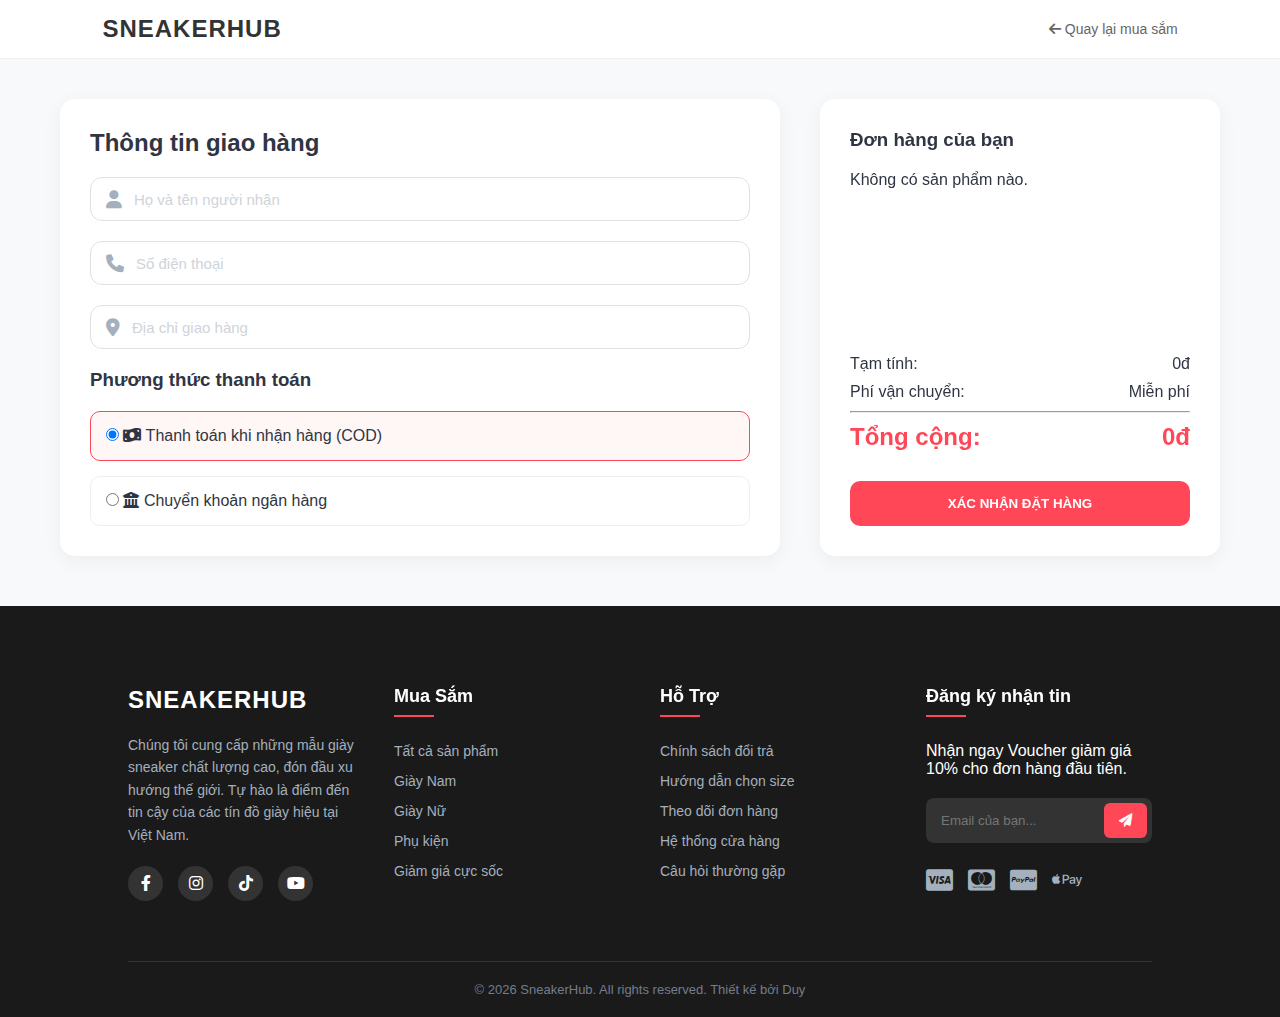
<file: html/checkout.html>
<!doctype html>
<html lang="vi">
  <head>
    <meta charset="UTF-8" />
    <meta name="viewport" content="width=device-width, initial-scale=1.0" />
    <title>Thanh toán - SNEAKERHUB</title>
    <link rel="stylesheet" href="../style.css" />
    <link rel="stylesheet" href="../css/checkout.css" />
    <link
      rel="stylesheet"
      href="https://cdnjs.cloudflare.com/ajax/libs/font-awesome/6.0.0/css/all.min.css"
    />
    <link rel="icon" type="image/png" href="../img/logo-white.png" />
  </head>
  <body class="checkout-page">
    <nav class="navbar small-nav">
      <div class="logo">SNEAKER<span>HUB</span></div>
      <a href="../index.html" class="back-link"
        ><i class="fas fa-arrow-left"></i> Quay lại mua sắm</a
      >
    </nav>

    <main class="checkout-container">
      <div class="checkout-form">
        <h2 class="checkout-form-title">Thông tin giao hàng</h2>
        <div class="auth-box" style="box-shadow: none; padding: 0">
          <div class="input-group">
            <i class="fas fa-user"></i>
            <input
              id="fullname"
              type="text"
              placeholder="Họ và tên người nhận"
              required
            />
          </div>
          <div class="input-group">
            <i class="fas fa-phone"></i>
            <input id="phone" type="tel" placeholder="Số điện thoại" required />
          </div>
          <div class="input-group">
            <i class="fas fa-map-marker-alt"></i>
            <input
              id="address"
              type="text"
              placeholder="Địa chỉ giao hàng"
              required
            />
          </div>

          <h3>Phương thức thanh toán</h3>
          <div class="payment-options">
            <label class="payment-item active">
              <input type="radio" name="payment" checked />
              <span
                ><i class="fas fa-money-bill-wave"></i> Thanh toán khi nhận hàng
                (COD)</span
              >
            </label>
            <label class="payment-item">
              <input type="radio" name="payment" />
              <span
                ><i class="fas fa-university"></i> Chuyển khoản ngân hàng</span
              >
            </label>
          </div>
        </div>
      </div>

      <div class="order-summary">
        <h3 class="order-summary-title">Đơn hàng của bạn</h3>

        <div id="checkout-items" class="summary-list"></div>

        <div class="summary-totals">
          <div class="total-row">
            <span>Tạm tính:</span>
            <span id="subtotal">0đ</span>
          </div>
          <div class="total-row">
            <span>Phí vận chuyển:</span>
            <span>Miễn phí</span>
          </div>
          <hr />
          <div class="total-row final">
            <span>Tổng cộng:</span>
            <span id="final-total">0đ</span>
          </div>
          <button
            class="btn-auth"
            style="margin-top: 20px; width: 100%"
            onclick="confirmOrder()"
          >
            XÁC NHẬN ĐẶT HÀNG
          </button>
        </div>
      </div>
    </main>

    <footer class="main-footer">
      <div class="footer-container">
        <div class="footer-col">
          <div class="logo">SNEAKER<span>HUB</span></div>
          <p class="footer-desc">
            Chúng tôi cung cấp những mẫu giày sneaker chất lượng cao, đón đầu xu
            hướng thế giới. Tự hào là điểm đến tin cậy của các tín đồ giày hiệu
            tại Việt Nam.
          </p>
          <div class="social-links">
            <a href="#"><i class="fab fa-facebook-f"></i></a>
            <a href="#"><i class="fab fa-instagram"></i></a>
            <a href="#"><i class="fab fa-tiktok"></i></a>
            <a href="#"><i class="fab fa-youtube"></i></a>
          </div>
        </div>

        <div class="footer-col">
          <h3>Mua Sắm</h3>
          <ul>
            <li><a href="#">Tất cả sản phẩm</a></li>
            <li><a href="#">Giày Nam</a></li>
            <li><a href="#">Giày Nữ</a></li>
            <li><a href="#">Phụ kiện</a></li>
            <li><a href="#">Giảm giá cực sốc</a></li>
          </ul>
        </div>

        <div class="footer-col">
          <h3>Hỗ Trợ</h3>
          <ul>
            <li><a href="#">Chính sách đổi trả</a></li>
            <li><a href="#">Hướng dẫn chọn size</a></li>
            <li><a href="#">Theo dõi đơn hàng</a></li>
            <li><a href="#">Hệ thống cửa hàng</a></li>
            <li><a href="#">Câu hỏi thường gặp</a></li>
          </ul>
        </div>

        <div class="footer-col">
          <h3>Đăng ký nhận tin</h3>
          <p>Nhận ngay Voucher giảm giá 10% cho đơn hàng đầu tiên.</p>
          <form class="newsletter-form">
            <input type="email" placeholder="Email của bạn..." required />
            <button type="submit"><i class="fas fa-paper-plane"></i></button>
          </form>
          <div class="payment-methods">
            <i class="fab fa-cc-visa"></i>
            <i class="fab fa-cc-mastercard"></i>
            <i class="fab fa-cc-paypal"></i>
            <i class="fab fa-apple-pay"></i>
          </div>
        </div>
      </div>

      <div class="footer-bottom">
        <p>&copy; 2026 SneakerHub. All rights reserved. Thiết kế bởi Duy</p>
      </div>
    </footer>

    <script src="../js/checkout.js"></script>
  </body>
</html>
</file>
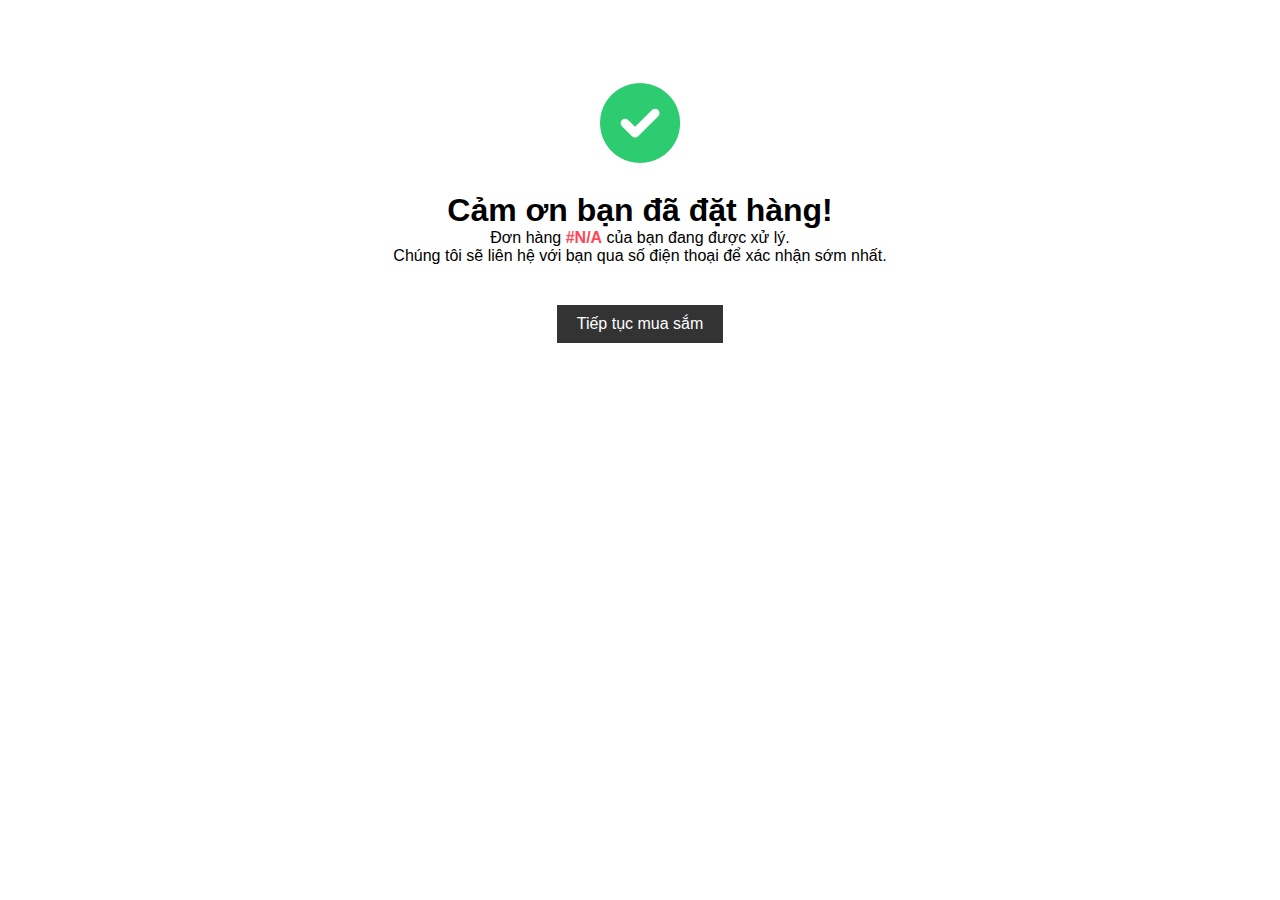
<file: html/order-success.html>
<!doctype html>
<html lang="vi">
  <head>
    <meta charset="UTF-8" />
    <title>Đặt hàng thành công - SNEAKERHUB</title>
    <link rel="stylesheet" href="../style.css" />
    <link
      rel="stylesheet"
      href="https://cdnjs.cloudflare.com/ajax/libs/font-awesome/6.0.0/css/all.min.css"
    />
    <style>
      .success-container {
        text-align: center;
        padding: 80px 20px;
        max-width: 600px;
        margin: 0 auto;
      }
      .success-icon {
        font-size: 80px;
        color: #2ecc71;
        margin-bottom: 20px;
      }
      .order-id {
        color: var(--primary-color);
        font-weight: bold;
      }
      .btn-group {
        margin-top: 30px;
        display: flex;
        gap: 15px;
        justify-content: center;
      }
    </style>
  </head>
  <body>
    <div class="success-container">
      <div class="success-icon"><i class="fas fa-check-circle"></i></div>
      <h1>Cảm ơn bạn đã đặt hàng!</h1>
      <p>
        Đơn hàng <span class="order-id" id="display-order-id">#0000</span> của
        bạn đang được xử lý.
      </p>
      <p>
        Chúng tôi sẽ liên hệ với bạn qua số điện thoại để xác nhận sớm nhất.
      </p>

      <div class="btn-group">
        <a href="../index.html" class="btn-add" style="text-decoration: none"
          >Tiếp tục mua sắm</a
        >
      </div>
    </div>

    <script>
      // Lấy ID đơn hàng từ URL để hiển thị
      const urlParams = new URLSearchParams(window.location.search);
      document.getElementById("display-order-id").innerText =
        "#" + (urlParams.get("id") || "N/A");
    </script>
  </body>
</html>
</file>
<file: style.css>
* {
  margin: 0;
  padding: 0;
  box-sizing: border-box;
  font-family: "Segoe UI", sans-serif;
}
:root {
  --primary-color: #ff4757;
  --dark-color: #2f3542;
  --glass-bg: rgba(255, 255, 255, 0.1);
}

/* Navbar mờ ảo (Glassmorphism) */
.header {
  position: fixed;
  width: 100%;
  top: 0;
  left: 0;
  z-index: 1000;
  backdrop-filter: blur(10px);
  background: rgba(47, 53, 66, 0.8); /* Màu tối mờ */
  border-bottom: 1px solid rgba(255, 255, 255, 0.1);
}

.navbar {
  display: flex;
  justify-content: space-between;
  align-items: center;
  padding: 15px 8%;
  max-width: 1400px;
  margin: 0 auto;
}

.logo {
  font-size: 24px;
  font-weight: 800;
  color: white;
  letter-spacing: 1px;
}

.nav-links {
  display: flex;
  list-style: none;
}

.nav-links a {
  text-decoration: none;
  color: #ced4da;
  font-weight: 500;
  margin: 0 20px;
  transition: 0.3s;
  position: relative;
  padding: 5px 0;
}

/* Hiệu ứng gạch chân khi hover */
.nav-links a::after {
  content: "";
  position: absolute;
  bottom: 0;
  left: 0;
  width: 0;
  height: 2px;
  background: var(--primary-color);
  transition: 0.3s;
}

.nav-links a:hover {
  color: white;
}
.nav-links a:hover::after,
.nav-links a.active::after {
  width: 100%;
}

/* Container chứa icon và nút */
.nav-icons {
  display: flex;
  align-items: center;
  gap: 25px; /* Khoảng cách giữa giỏ hàng và nút */
}

/* Style cho Icon giỏ hàng */
.cart-icon {
  position: relative;
  cursor: pointer;
  background: rgba(255, 255, 255, 0.1); /* Nền mờ nhẹ */
  width: 45px;
  height: 45px;
  display: flex;
  align-items: center;
  justify-content: center;
  border-radius: 50%; /* Hình tròn */
  transition: all 0.3s ease;
  color: white;
  font-size: 1.2rem;
}

.cart-icon:hover {
  background: var(--primary-color); /* Đổi nền khi hover */
  transform: translateY(-2px);
  box-shadow: 0 5px 15px rgba(255, 71, 87, 0.4);
}

/* Số hiển thị trên giỏ hàng */
#cart-count {
  position: absolute;
  top: -5px;
  right: -5px;
  background: var(--primary-color);
  color: white;
  font-size: 11px;
  font-weight: bold;
  width: 20px;
  height: 20px;
  display: flex;
  align-items: center;
  justify-content: center;
  border-radius: 50%;
  border: 2px solid #2f3542; /* Viền trùng với màu nền header */
}

/* Sidebar Giỏ hàng */
.cart-sidebar {
  position: fixed;
  top: 0;
  right: -100%; /* Ẩn bên phải màn hình */
  width: 550px;
  height: 100vh;
  background: white;
  box-shadow: -5px 0 30px rgba(0, 0, 0, 0.1);
  z-index: 3000;
  display: flex;
  flex-direction: column;
  transition: 0.4s cubic-bezier(0.25, 1, 0.5, 1);
}

.cart-sidebar.active {
  right: 0; /* Hiện ra */
}

/* Header & Footer */
.cart-header {
  padding: 25px;
  border-bottom: 1px solid #eee;
  display: flex;
  justify-content: space-between;
  align-items: center;
}

.close-cart {
  cursor: pointer;
  font-size: 30px;
}

.cart-footer {
  padding: 25px;
  border-top: 1px solid #eee;
  background: #fdfdfd;
}

/* Table Style */
.cart-body {
  flex: 1;
  overflow-y: auto;
  padding: 15px;
}

.cart-table {
  width: 100%;
  border-collapse: collapse;
}

.cart-table th {
  text-align: left;
  padding: 10px;
  font-size: 13px;
  color: #888;
  border-bottom: 2px solid #f1f1f1;
}

.cart-item-row td {
  padding: 15px 10px;
  border-bottom: 1px solid #f9f9f9;
  vertical-align: middle;
}

.cart-item-info {
  display: flex;
  align-items: center;
  gap: 10px;
}

.cart-item-info img {
  width: 50px;
  height: 50px;
  object-fit: cover;
  border-radius: 5px;
}

.cart-item-name {
  font-weight: 600;
  font-size: 14px;
  color: #2f3542;
}

.btn-remove {
  color: #ff4757;
  cursor: pointer;
  background: none;
  border: none;
  transition: 0.3s;
}

.btn-remove:hover {
  transform: scale(1.2);
}

/* Container bao quanh bộ tăng giảm */
.quantity-control {
  display: flex;
  align-items: center;
  border: 1px solid #e1e1e1;
  border-radius: 6px;
  width: fit-content;
  overflow: hidden; /* Đảm bảo các góc bo tròn khớp với nút con */
  background: #fff;
}

.quantity-control button {
  width: 32px;
  height: 32px;
  border: none;
  background: #f8f9fa;
  color: #2f3542;
  font-size: 18px;
  font-weight: 500;
  cursor: pointer;
  display: flex;
  align-items: center;
  justify-content: center;
  transition: all 0.2s ease;
  line-height: 1; /* Ngăn chặn chữ bị nhảy lên xuống */
}

.quantity-control button:hover {
  background: #eee;
  color: var(--primary-color);
}

.quantity-control button:active {
  background: #e1e1e1;
}

/* Con số nằm ở giữa */
.quantity-control span {
  width: 40px; /* Cố định độ rộng để số không bị nhảy khi thay đổi từ 9 lên 10 */
  text-align: center;
  font-weight: 700;
  font-size: 14px;
  color: #2f3542;
  border-left: 1px solid #e1e1e1;
  border-right: 1px solid #e1e1e1;
  display: flex;
  align-items: center;
  justify-content: center;
  height: 32px;
}

/* Tổng cộng & Nút */
.total-section {
  display: flex;
  justify-content: space-between;
  font-size: 1.2rem;
  font-weight: 800;
  margin-bottom: 20px;
}

#total-price {
  color: var(--primary-color);
}

.btn-checkout {
  width: 100%;
  padding: 15px;
  background: var(--dark-color);
  color: white;
  border: none;
  border-radius: 8px;
  font-weight: 600;
  cursor: pointer;
  margin-bottom: 10px;
}

.btn-continue {
  width: 100%;
  background: none;
  border: 1px solid #ddd;
  padding: 10px;
  cursor: pointer;
  border-radius: 8px;
}

/* Nút Đăng nhập */
.btn-login {
  background: transparent;
  color: white;
  border: 1.5px solid var(--primary-color);
  padding: 10px 25px;
  border-radius: 30px; /* Bo góc cực đại */
  font-weight: 600;
  font-size: 14px;
  cursor: pointer;
  transition: all 0.3s ease;
  text-transform: uppercase;
  letter-spacing: 0.5px;
}

.btn-login:hover {
  background: var(--primary-color);
  color: white;
  box-shadow: 0 8px 20px rgba(255, 71, 87, 0.3);
  transform: scale(1.05); /* Phóng to nhẹ */
}

.user-profile {
  position: relative;
  cursor: pointer;
}

.user-info {
  display: flex;
  align-items: center;
  gap: 10px;
  padding: 5px 15px;
  background: rgba(255, 255, 255, 0.1);
  border-radius: 30px;
  transition: 0.3s;
}

.user-info:hover {
  background: rgba(255, 255, 255, 0.2);
}

.avatar {
  width: 32px;
  height: 32px;
  border-radius: 50%;
  border: 2px solid var(--primary-color);
}

.user-name {
  color: white;
  font-size: 14px;
  font-weight: 600;
}

/* Dropdown Menu */
.user-dropdown {
  position: absolute;
  top: 50px;
  right: 0;
  background: white;
  width: 200px;
  border-radius: 12px;
  box-shadow: 0 10px 25px rgba(0, 0, 0, 0.2);
  display: none; /* Ẩn mặc định */
  flex-direction: column;
  overflow: hidden;
  animation: slideDown 0.3s ease;
}

.user-dropdown.active {
  display: flex;
}

.user-dropdown a {
  padding: 12px 20px;
  text-decoration: none;
  color: #2f3542;
  font-size: 14px;
  transition: 0.3s;
  display: flex;
  align-items: center;
  gap: 10px;
}

.user-dropdown a:hover {
  background: #f1f2f6;
  color: var(--primary-color);
}

.logout-link {
  color: #ff4757 !important;
  font-weight: 600;
}

@keyframes slideDown {
  from {
    opacity: 0;
    transform: translateY(-10px);
  }
  to {
    opacity: 1;
    transform: translateY(0);
  }
}

/* Hero Section với Gradient Layer */
.hero {
  height: 100vh;
  display: flex;
  align-items: center;
  padding: 0 8%;
  background: url("https://images.unsplash.com/photo-1549298916-b41d501d3772?auto=format&fit=crop&w=1920&q=80")
    center/cover no-repeat;
  position: relative;
  color: white;
}

.hero-overlay {
  position: absolute;
  top: 0;
  left: 0;
  width: 100%;
  height: 100%;
  background: linear-gradient(
    90deg,
    rgba(0, 0, 0, 0.8) 0%,
    rgba(0, 0, 0, 0.3) 100%
  );
}

.hero-content {
  position: relative;
  z-index: 1;
  max-width: 600px;
}

.badge {
  background: var(--primary-color);
  padding: 5px 15px;
  border-radius: 20px;
  font-size: 14px;
  text-transform: uppercase;
  font-weight: bold;
}

.hero-content h1 {
  font-size: 4rem;
  line-height: 1.1;
  margin: 20px 0;
}

.hero-content h1 span {
  color: var(--primary-color);
  text-shadow: 2px 2px 10px rgba(255, 71, 87, 0.3);
}

.hero-content p {
  font-size: 1.1rem;
  margin-bottom: 30px;
  color: #dfe4ea;
  line-height: 1.6;
}

/* Nút bấm (Button) */
.hero-btns {
  display: flex;
  gap: 20px;
}

.btn-primary {
  padding: 15px 35px;
  background: var(--primary-color);
  color: white;
  border: none;
  border-radius: 5px;
  font-weight: 600;
  cursor: pointer;
  transition: 0.3s;
}

.btn-primary:hover {
  transform: translateY(-3px);
  box-shadow: 0 10px 20px rgba(255, 71, 87, 0.4);
}

.btn-secondary {
  padding: 15px 35px;
  background: transparent;
  color: white;
  border: 1px solid white;
  border-radius: 5px;
  cursor: pointer;
  transition: 0.3s;
}

.btn-secondary:hover {
  background: white;
  color: black;
}

/* Product Grid */
.container {
  padding: 50px 10%;
}
.section-title {
  text-align: center;
  margin-bottom: 40px;
  font-size: 2rem;
}
.product-grid {
  display: grid;
  grid-template-columns: repeat(auto-fit, minmax(250px, 1fr));
  gap: 30px;
}
/* Container chứa ảnh để đảm bảo bố cục */
.product-card {
  display: flex;
  flex-direction: column;
  justify-content: space-between; /* Giúp các nút bấm luôn nằm thẳng hàng ở dưới */
  height: 100%; /* Đảm bảo các card cao bằng nhau trong một hàng */
}

.product-card .img-container {
  width: 100%;
  aspect-ratio: 1 / 1; /* Tạo khung hình vuông (1:1), bạn có thể đổi thành 4/3 nếu muốn */
  overflow: hidden;
  border-radius: 8px;
  background-color: #f8f9fa; /* Màu nền nhẹ khi ảnh chưa kịp load */
  margin-bottom: 15px;
}

.product-card img {
  width: 100%;
  height: 100%;
  object-fit: cover; /* Quan trọng: Giữ tỉ lệ ảnh, cắt bớt phần thừa thay vì nén ảnh */
  object-position: center; /* Luôn lấy phần trung tâm của bức ảnh */
  transition: transform 0.5s ease;
}

/* Hiệu ứng zoom nhẹ khi di chuột vào card */
.product-card:hover img {
  transform: scale(1.1);
}
.btn-add {
  background: #333;
  color: white;
  border: none;
  padding: 10px 20px;
  cursor: pointer;
  margin-top: 10px;
}
.btn-add:hover {
  background: #ff4757;
}

/* Modal Giỏ Hàng */
.modal {
  display: none;
  position: fixed;
  top: 0;
  left: 0;
  width: 100%;
  height: 100%;
  background: rgba(0, 0, 0, 0.6);
  z-index: 1000;
}
.modal-content {
  background: white;
  width: 400px;
  margin: 100px auto;
  padding: 20px;
  border-radius: 8px;
  position: relative;
}
.close {
  position: absolute;
  right: 20px;
  font-size: 25px;
  cursor: pointer;
}

/* Modal Background */
.auth-modal {
  display: none; /* Ẩn mặc định */
  position: fixed;
  top: 0;
  left: 0;
  width: 100%;
  height: 100%;
  background: rgba(0, 0, 0, 0.8);
  backdrop-filter: blur(8px);
  z-index: 2000;
  align-items: center;
  justify-content: center;
}

/* Container chính */
.auth-container {
  background: rgba(255, 255, 255, 0.95);
  width: 100%;
  max-width: 420px;
  padding: 40px;
  border-radius: 20px;
  position: relative;
  box-shadow: 0 20px 40px rgba(0, 0, 0, 0.3);
}

.auth-close {
  position: absolute;
  top: 20px;
  right: 20px;
  font-size: 24px;
  cursor: pointer;
  color: #666;
}

/* Tab chuyển đổi */
.auth-toggle {
  display: flex;
  background: #f1f2f6;
  border-radius: 30px;
  margin-bottom: 30px;
  padding: 5px;
}

.auth-toggle button {
  flex: 1;
  border: none;
  padding: 10px;
  border-radius: 25px;
  cursor: pointer;
  background: transparent;
  font-weight: 600;
  transition: 0.3s;
}

.auth-toggle button.active {
  background: white;
  box-shadow: 0 4px 10px rgba(0, 0, 0, 0.1);
}

/* Form Styling */
.auth-form {
  display: none;
}
.auth-form.active {
  display: block;
  animation: fadeIn 0.5s ease;
}

.auth-form h2 {
  margin-bottom: 25px;
  color: #2f3542;
  font-size: 24px;
}

.input-group {
  background: #ffffff; /* Chuyển từ xám nhạt sang trắng hẳn */
  margin-bottom: 20px;
  padding: 12px 15px;
  border-radius: 12px;
  display: flex;
  align-items: center;
  gap: 12px;
  /* Thêm đường viền mặc định */
  border: 1.5px solid #e1e1e1;
  transition: all 0.3s ease;
}

/* Hiệu ứng khi người dùng click vào ô nhập liệu (Focus) */
.input-group:focus-within {
  border-color: var(--primary-color);
  box-shadow: 0 0 0 4px rgba(255, 71, 87, 0.1); /* Hiệu ứng đổ bóng mờ xung quanh viền */
  background: #fff;
}

.input-group i {
  color: #a4b0be; /* Màu icon xám trung tính */
  font-size: 18px;
  transition: 0.3s;
}

/* Khi focus thì icon cũng đổi màu theo */
.input-group:focus-within i {
  color: var(--primary-color);
}

.input-group input {
  border: none;
  background: transparent;
  outline: none;
  width: 100%;
  font-size: 15px;
  color: #2f3542;
  font-weight: 500;
}

/* Tùy chỉnh màu chữ gợi ý (placeholder) */
.input-group input::placeholder {
  color: #ced4da;
  font-weight: 400;
}

.btn-auth {
  width: 100%;
  padding: 15px;
  background: var(--primary-color);
  color: white;
  border: none;
  border-radius: 10px;
  font-weight: 600;
  cursor: pointer;
  margin-top: 10px;
}

/* Nút Google */
.btn-google {
  width: 100%;
  padding: 12px;
  background: white;
  border: 1px solid #ddd;
  border-radius: 10px;
  display: flex;
  align-items: center;
  justify-content: center;
  gap: 10px;
  cursor: pointer;
  font-weight: 500;
  margin-top: 15px;
  transition: 0.3s;
}

.btn-google:hover {
  background: #f8f9fa;
}

.divider {
  text-align: center;
  margin: 20px 0;
  position: relative;
}
.divider::before {
  content: "";
  position: absolute;
  top: 50%;
  left: 0;
  width: 100%;
  height: 1px;
  background: #ddd;
  z-index: 1;
}
.divider span {
  background: white;
  padding: 0 15px;
  position: relative;
  z-index: 2;
  color: #999;
  font-size: 14px;
}

@keyframes fadeIn {
  from {
    opacity: 0;
    transform: translateY(10px);
  }
  to {
    opacity: 1;
    transform: translateY(0);
  }
}

/* Căn chỉnh dòng Quên mật khẩu */
.forgot-pass {
  text-align: right; /* Căn phải để tạo sự cân đối với nút submit */
  margin: -5px 5px 20px 0;
}

.forgot-pass a {
  color: #747d8c;
  font-size: 13px;
  text-decoration: none;
  font-weight: 500;
  transition: all 0.3s ease;
}

.forgot-pass a:hover {
  color: var(--primary-color);
  text-decoration: underline;
  text-underline-offset: 4px; /* Khoảng cách gạch chân đẹp hơn */
}

/* Làm đẹp thêm phần Divider (Hoặc tiếp tục với) */
.divider {
  text-align: center;
  margin: 25px 0;
  position: relative;
  display: flex;
  align-items: center;
  justify-content: center;
}

.divider::before {
  content: "";
  position: absolute;
  width: 100%;
  height: 1px;
  background: #e1e1e1;
  z-index: 1;
}

.divider span {
  background: white; /* Phải trùng với màu nền của auth-container */
  padding: 0 15px;
  position: relative;
  z-index: 2;
  color: #a4b0be;
  font-size: 12px;
  text-transform: uppercase;
  letter-spacing: 1px;
}

.main-footer {
  background: #1a1a1a;
  color: #ffffff;
  padding: 80px 10% 20px;
  margin-top: 50px;
}

.footer-container {
  display: grid;
  grid-template-columns: repeat(auto-fit, minmax(220px, 1fr));
  gap: 40px;
  max-width: 1400px;
  margin: 0 auto;
}

.footer-col h3 {
  font-size: 18px;
  margin-bottom: 25px;
  position: relative;
  padding-bottom: 10px;
}

.footer-col h3::after {
  content: "";
  position: absolute;
  left: 0;
  bottom: 0;
  width: 40px;
  height: 2px;
  background: var(--primary-color);
}

.footer-desc {
  color: #a4b0be;
  line-height: 1.6;
  margin: 20px 0;
  font-size: 14px;
}

.footer-col ul {
  list-style: none;
}

.footer-col ul li {
  margin-bottom: 12px;
}

.footer-col ul li a {
  color: #a4b0be;
  text-decoration: none;
  transition: 0.3s;
  font-size: 14px;
}

.footer-col ul li a:hover {
  color: var(--primary-color);
  padding-left: 5px;
}

/* Social Icons */
.social-links {
  display: flex;
  gap: 15px;
}

.social-links a {
  width: 35px;
  height: 35px;
  background: #333;
  display: flex;
  align-items: center;
  justify-content: center;
  border-radius: 50%;
  color: white;
  text-decoration: none;
  transition: 0.3s;
}

.social-links a:hover {
  background: var(--primary-color);
  transform: translateY(-3px);
}

/* Newsletter Form */
.newsletter-form {
  display: flex;
  margin-top: 20px;
  background: #333;
  padding: 5px;
  border-radius: 8px;
}

.newsletter-form input {
  background: transparent;
  border: none;
  padding: 10px;
  color: white;
  outline: none;
  width: 100%;
}

.newsletter-form button {
  background: var(--primary-color);
  color: white;
  border: none;
  padding: 10px 15px;
  border-radius: 6px;
  cursor: pointer;
  transition: 0.3s;
}

.newsletter-form button:hover {
  background: #ff6b81;
}

/* Payment Icons */
.payment-methods {
  margin-top: 25px;
  font-size: 24px;
  color: #a4b0be;
  display: flex;
  gap: 15px;
}

.footer-bottom {
  text-align: center;
  margin-top: 60px;
  padding-top: 20px;
  border-top: 1px solid #333;
  color: #747d8c;
  font-size: 13px;
}
</file>
<file: css/checkout.css>
.checkout-page {
  background: #f8f9fa;
  color: #2f3542;
}

.small-nav {
  background: #fff !important;
  border-bottom: 1px solid #eee;
}
.small-nav .logo {
  color: #333;
}
.back-link {
  text-decoration: none;
  color: #666;
  font-size: 14px;
}

.checkout-container {
  display: grid;
  grid-template-columns: 1fr 400px;
  gap: 40px;
  max-width: 1200px;
  margin: 40px auto;
  padding: 0 20px;
}

.checkout-form,
.order-summary {
  background: white;
  padding: 30px;
  border-radius: 15px;
  box-shadow: 0 5px 20px rgba(0, 0, 0, 0.05);
}

.payment-options {
  display: flex;
  flex-direction: column;
  gap: 15px;
  margin-top: 20px;
}

.payment-item {
  border: 1.5px solid #eee;
  padding: 15px;
  border-radius: 10px;
  cursor: pointer;
  transition: 0.3s;
}

.payment-item:has(input:checked) {
  border-color: var(--primary-color);
  background: rgba(255, 71, 87, 0.05);
}

.summary-item {
  display: flex;
  justify-content: space-between;
  align-items: center;
  margin-bottom: 15px;
}

.item-info {
  display: flex;
  gap: 15px;
  align-items: center;
}
.item-name {
  font-weight: 600;
  font-size: 14px;
  margin: 0;
}
.item-qty {
  font-size: 12px;
  color: #888;
  margin: 0;
}

.total-row {
  display: flex;
  justify-content: space-between;
  margin: 10px 0;
}

.final {
  font-size: 1.5rem;
  font-weight: 800;
  color: var(--primary-color);
}
/* Cố định cột bên phải */
.order-summary {
  position: sticky;
  top: 100px; /* Cách mép trên màn hình một khoảng vừa đủ */
  max-height: calc(
    100vh - 140px
  ); /* Không bao giờ vượt quá chiều cao màn hình */
  display: flex;
  flex-direction: column;
}

/* Tạo thanh cuộn cho danh sách sản phẩm */
.summary-list {
  flex: 1; /* Chiếm phần diện tích còn lại */
  overflow-y: auto; /* Hiện thanh cuộn khi vượt quá chiều cao */
  padding-right: 10px;
  margin-bottom: 20px;
}

/* Tùy chỉnh thanh cuộn cho đẹp và mảnh hơn */
.summary-list::-webkit-scrollbar {
  width: 6px;
}

.summary-list::-webkit-scrollbar-track {
  background: #f1f1f1;
  border-radius: 10px;
}

.summary-list::-webkit-scrollbar-thumb {
  background: #ccc;
  border-radius: 10px;
}

.summary-list::-webkit-scrollbar-thumb:hover {
  background: var(--primary-color);
}

.checkout-form-title,
.order-summary-title {
  margin-bottom: 20px;
}
</file>
